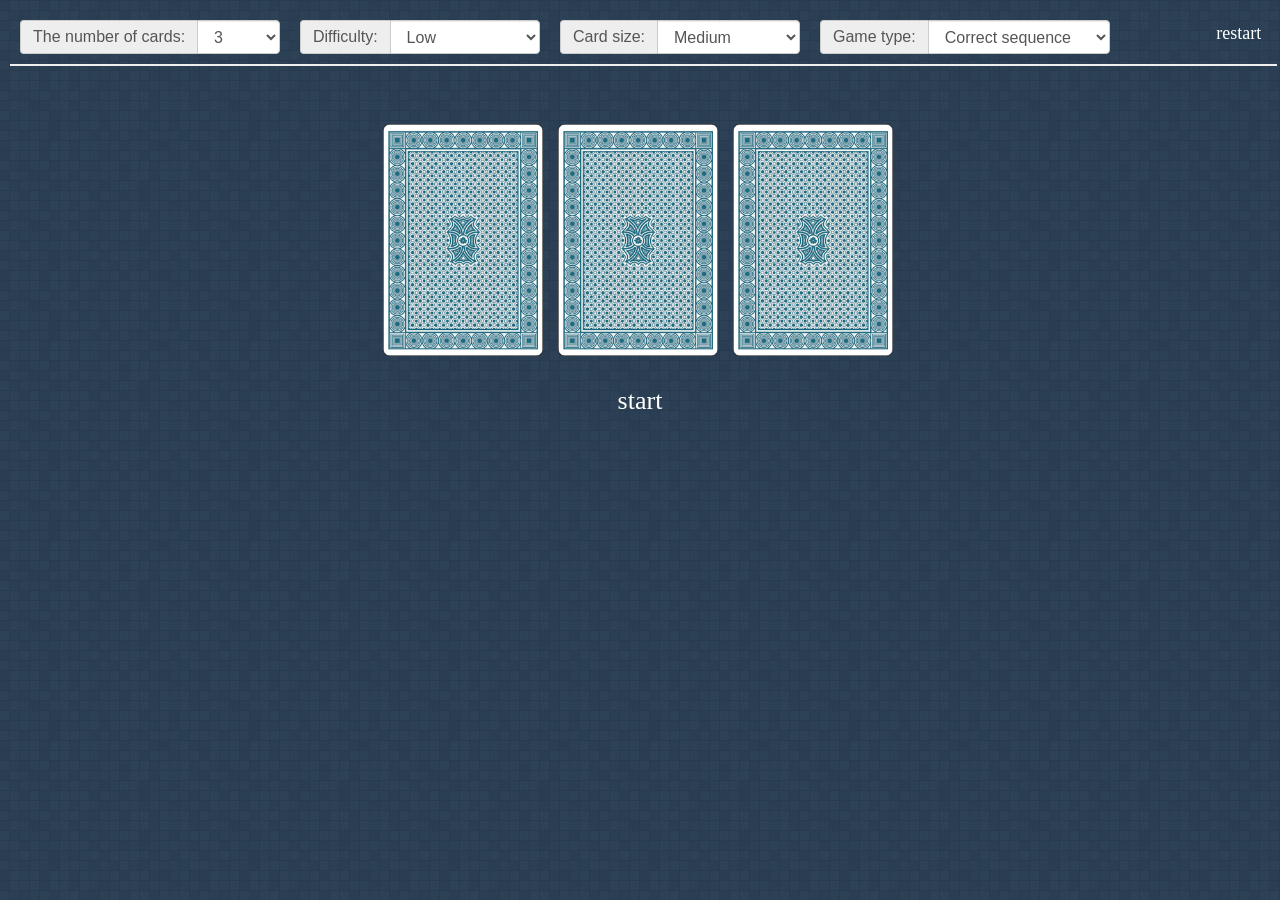
<file: QueenOfSpades/index.html>
﻿<!doctype html>
<html lang="en">
<head>
    <meta charset="utf-8" />
    <title>Queen of spades</title>
    <link rel="stylesheet" href="css\style.css" />
    <link href="css/bootstrap.min.css" rel="stylesheet" />

    <script src="scripts/jquery-2.1.3.min.js"></script>
    <script src="scripts/constants.js"></script>
    <script src="scripts/timer.js"></script>
    <script src="scripts/main.js"></script>

</head>
<body>
    <div class="topMenu">
        <div class="CardsNumber">
            <div class="input-group">
                <span class="input-group-addon" id="Number-addon">The number of cards:</span>
                <select id="TheNumberOfCards" style="" class="form-control" aria-describedby="sizing-addon"></select>
            </div>
        </div>

        <div class="Difficulty">
            <div class="input-group">
                <span class="input-group-addon" id="Difficulty-addon">Difficulty:</span>
                <select id="DifficultyLevel" class="form-control" aria-describedby="Difficulty-addon"></select>
            </div>
        </div>

        <div class="CardSize">
            <div class="input-group">
                <span class="input-group-addon" id="CardSize-addon">Card size:</span>
                <select id="CardSize" class="form-control" aria-describedby="CardSize-addon"></select>
            </div>
        </div>

        <div class="CardSize">
            <div class="input-group" style="width: 290px;">
                <span class="input-group-addon">Game type:</span>
                <select id="GameType" class="form-control">
                    <option value="1">Correct sequence</option>
                    <option value="2">Extra Cards</option>
                </select>
            </div>
        </div>

        <button id="restart" class="restart">restart</button>
    </div>

    <div style="clear: both;"></div>

    <div style="text-align: center; margin-top: 10px;">
        <p id="description">&nbsp;</p>
        <div id="table"></div>
        <br />
        <br />
        <button id="ready" class="ready">start</button>
        <button id="tryAgain" hidden> <img src="images/refresh.png" /> try again</button>
        <button id="nextStage" hidden><img src="images/next.png" /> next stage</button>
        <p id="mistakes" hidden><label id="info"></label></p>
        <div id="sample_timer" hidden></div>
        <div id="sample_countdown" hidden></div>
        

    </div>
    <br />
</body>
</html>
</file>
